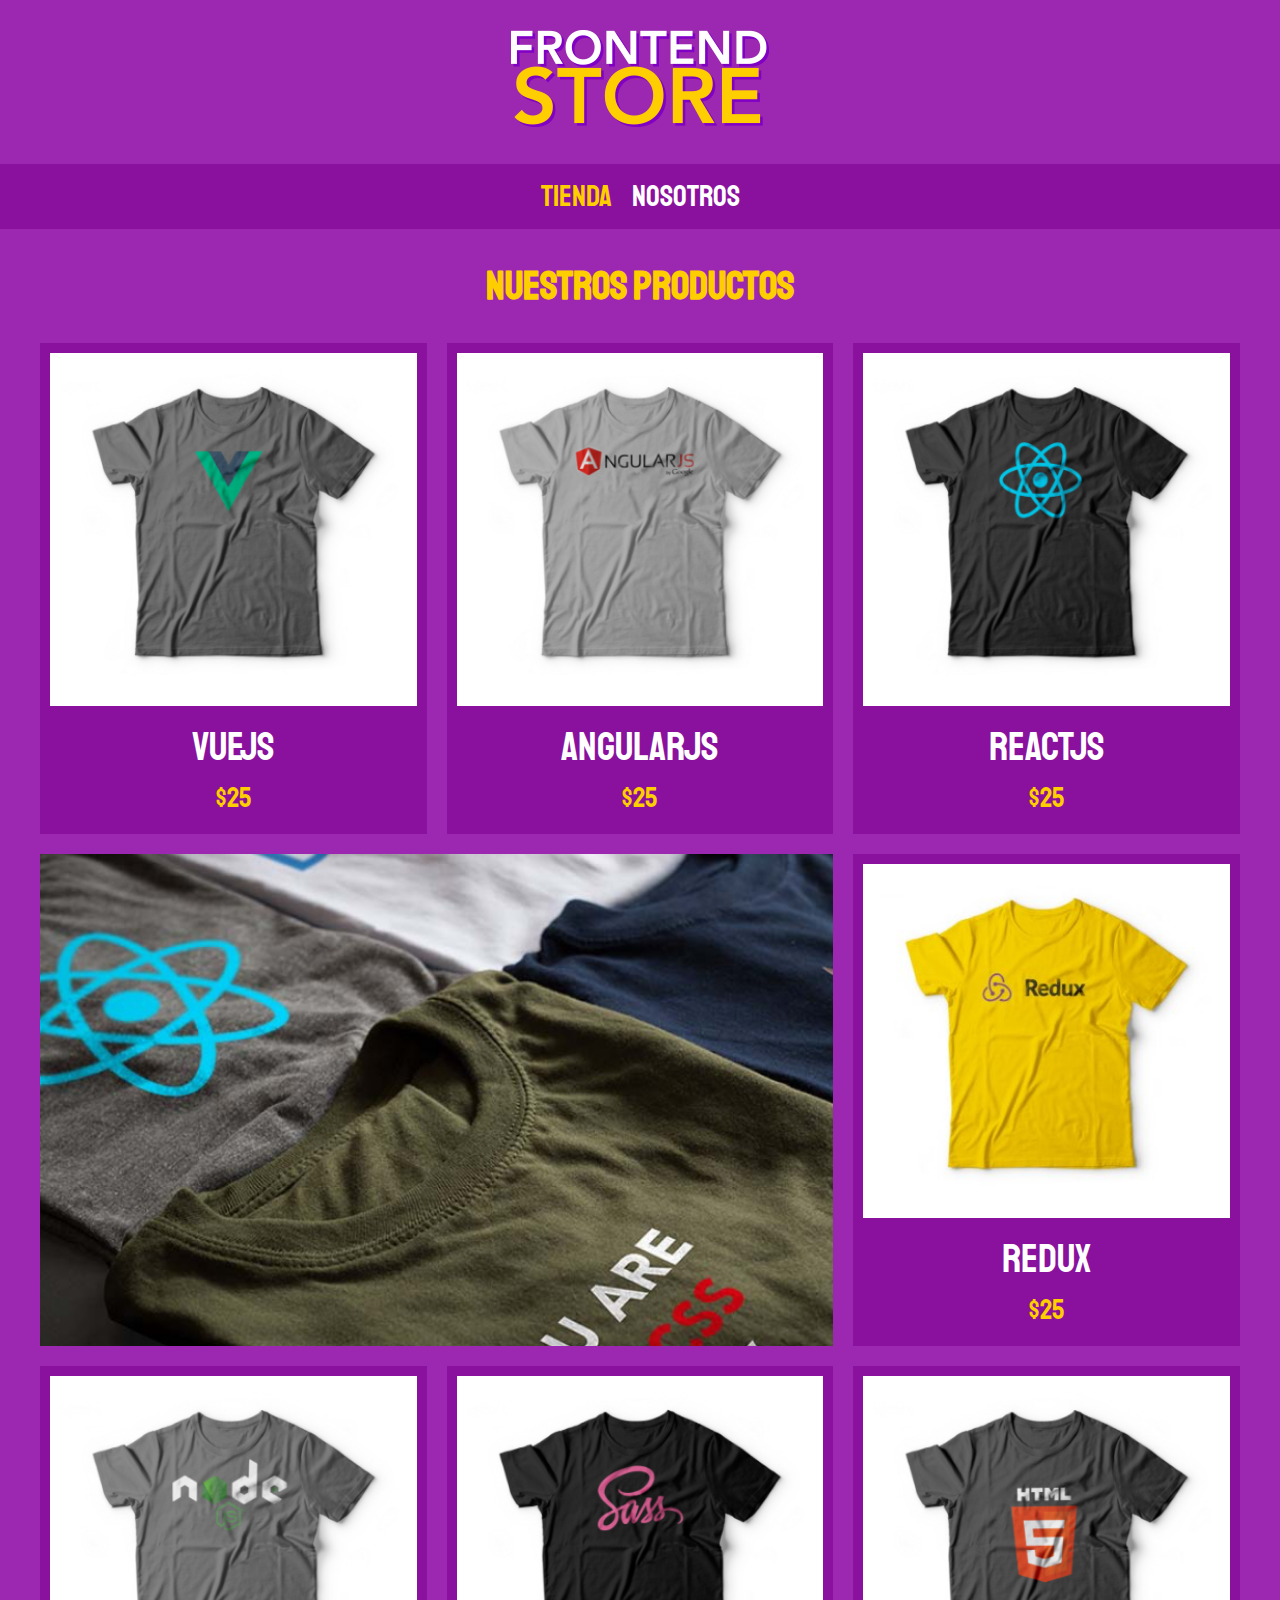
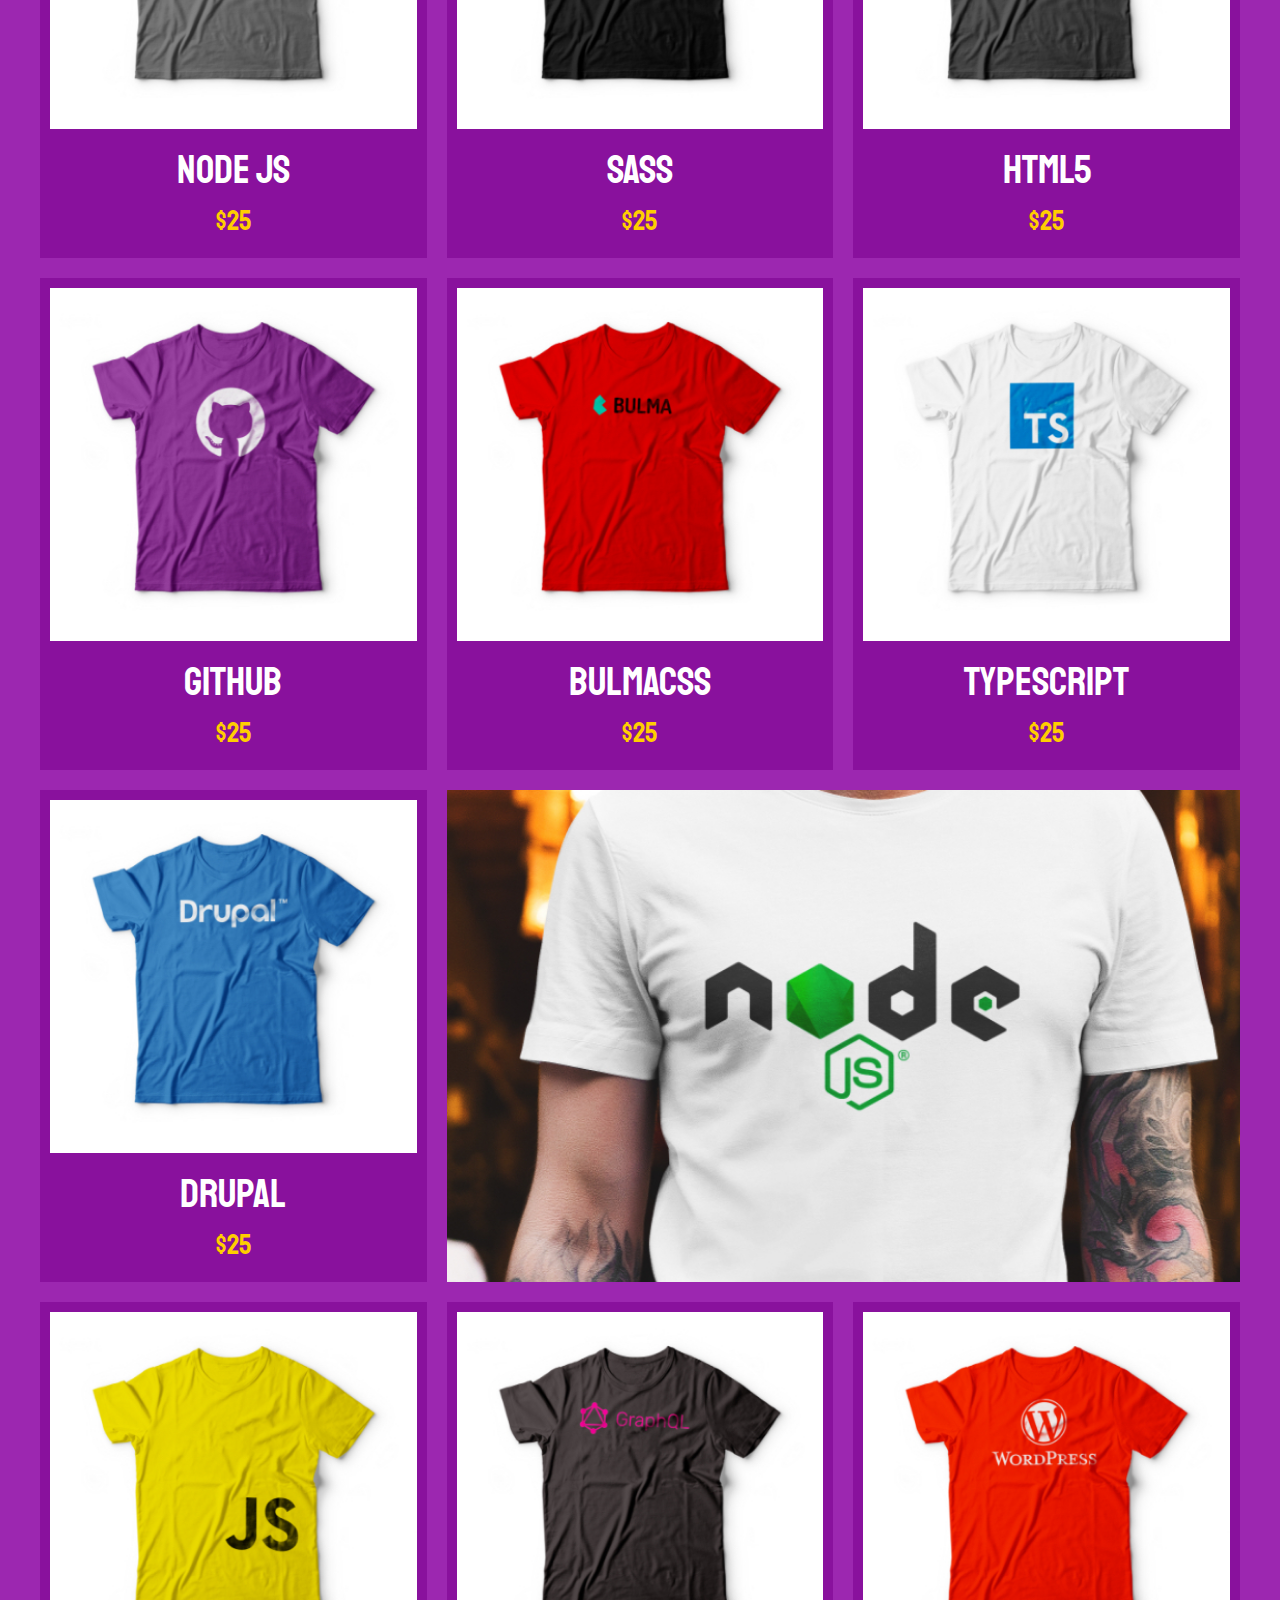
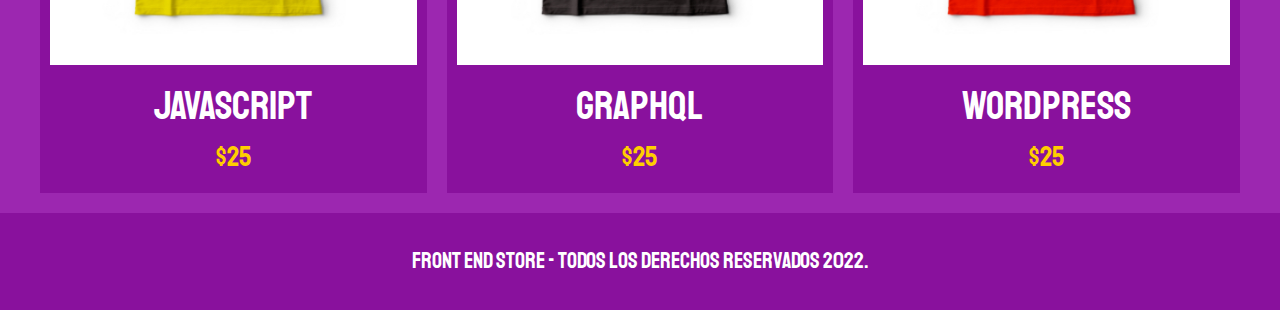
<file: index.html>
<!DOCTYPE html>
<html lang="en">
<head>
    <meta charset="UTF-8">
    <meta http-equiv="X-UA-Compatible" content="IE=edge">
    <meta name="viewport" content="width=device-width, initial-scale=1.0">
    <title>FrontEnd Store</title>
    <link rel="stylesheet" href="css/normalize.css">
    <link rel="preconnect" href="https://fonts.googleapis.com">
    <link rel="preconnect" href="https://fonts.gstatic.com" crossorigin>
    <link href="https://fonts.googleapis.com/css2?family=Staatliches&display=swap" rel="stylesheet">
    <link rel="stylesheet" href="css/style.css">
</head>
<body>
    <header class="header">
        <a href="index.html">
            <img class="header__logo" src="img/logo.png" alt="Logotipo">
        </a>
    </header>

    <nav class="navegacion">
        <a class="navegacion__enlace navegacion__enlace--activo" href="index.html">Tienda</a>
        <a class="navegacion__enlace" href="nosotros.html">Nosotros</a>
    </nav>

    <main class="contenedor"> 
        <h1>Nuestros productos</h1>
        <div class="grid">
            <div class="producto">
                <a href="producto.html">
                    <img class="producto__imagen" src="img/1.jpg" alt="Imagen camisa">
                    <div class="producto__informacion">
                        <p class="producto__nombre">VueJs</p>
                        <p class="producto__precio">$25</p>
                    </div>
                </a>
            </div><!-- .producto -->
            <div class="producto">
                <a href="producto.html">
                    <img class="producto__imagen" src="img/2.jpg" alt="Imagen camisa">
                    <div class="producto__informacion">
                        <p class="producto__nombre">AngularJS</p>
                        <p class="producto__precio">$25</p>
                    </div>
                </a>
            </div><!-- .producto -->
            <div class="producto">
                <a href="producto.html">
                    <img class="producto__imagen" src="img/3.jpg" alt="Imagen camisa">
                    <div class="producto__informacion">
                        <p class="producto__nombre">ReactJS</p>
                        <p class="producto__precio">$25</p>
                    </div>
                </a>
            </div><!-- .producto -->
            <div class="producto">
                <a href="producto.html">
                    <img class="producto__imagen" src="img/4.jpg" alt="Imagen camisa">
                    <div class="producto__informacion">
                        <p class="producto__nombre">Redux</p>
                        <p class="producto__precio">$25</p>
                    </div>
                </a>
            </div><!-- .producto -->
            <div class="producto">
                <a href="producto.html">
                    <img class="producto__imagen" src="img/5.jpg" alt="Imagen camisa">
                    <div class="producto__informacion">
                        <p class="producto__nombre">Node js</p>
                        <p class="producto__precio">$25</p>
                    </div>
                </a>
            </div><!-- .producto -->
            <div class="producto">
                <a href="producto.html">
                    <img class="producto__imagen" src="img/6.jpg" alt="Imagen camisa">
                    <div class="producto__informacion">
                        <p class="producto__nombre">SASS</p>
                        <p class="producto__precio">$25</p>
                    </div>
                </a>
            </div><!-- .producto -->
            <div class="producto">
                <a href="producto.html">
                    <img class="producto__imagen" src="img/7.jpg" alt="Imagen camisa">
                    <div class="producto__informacion">
                        <p class="producto__nombre">HTML5</p>
                        <p class="producto__precio">$25</p>
                    </div>
                </a>
            </div><!-- .producto -->
            <div class="producto">
                <a href="producto.html">
                    <img class="producto__imagen" src="img/8.jpg" alt="Imagen camisa">
                    <div class="producto__informacion">
                        <p class="producto__nombre">Github</p>
                        <p class="producto__precio">$25</p>
                    </div>
                </a>
            </div><!-- .producto -->
            <div class="producto">
                <a href="producto.html">
                    <img class="producto__imagen" src="img/9.jpg" alt="Imagen camisa">
                    <div class="producto__informacion">
                        <p class="producto__nombre">BulmaCSS</p>
                        <p class="producto__precio">$25</p>
                    </div>
                </a>
            </div><!-- .producto -->
            <div class="producto">
                <a href="producto.html">
                    <img class="producto__imagen" src="img/10.jpg" alt="Imagen camisa">
                    <div class="producto__informacion">
                        <p class="producto__nombre">TypeScript</p>
                        <p class="producto__precio">$25</p>
                    </div>
                </a>
            </div><!-- .producto -->
            <div class="producto">
                <a href="producto.html">
                    <img class="producto__imagen" src="img/11.jpg" alt="Imagen camisa">
                    <div class="producto__informacion">
                        <p class="producto__nombre">Drupal</p>
                        <p class="producto__precio">$25</p>
                    </div>
                </a>
            </div><!-- .producto -->
            <div class="producto">
                <a href="producto.html">
                    <img class="producto__imagen" src="img/12.jpg" alt="Imagen camisa">
                    <div class="producto__informacion">
                        <p class="producto__nombre">JavaScript</p>
                        <p class="producto__precio">$25</p>
                    </div>
                </a>
            </div><!-- .producto -->
            <div class="producto">
                <a href="producto.html">
                    <img class="producto__imagen" src="img/13.jpg" alt="Imagen camisa">
                    <div class="producto__informacion">
                        <p class="producto__nombre">GraphQL</p>
                        <p class="producto__precio">$25</p>
                    </div>
                </a>
            </div><!-- .producto -->
            <div class="producto">
                <a href="producto.html">
                    <img class="producto__imagen" src="img/14.jpg" alt="Imagen camisa">
                    <div class="producto__informacion">
                        <p class="producto__nombre">Wordpress</p>
                        <p class="producto__precio">$25</p>
                    </div>
                </a>
            </div><!-- .producto -->

            <div class="grafico grafico--camisas"></div>
            <div class="grafico grafico--node"></div>
        </div>
    </main>

    <footer class="footer">
        <p class="footer__text">Front End Store - Todos los derechos Reservados 2022.</p>
    </footer>

</body>
</html>
</file>
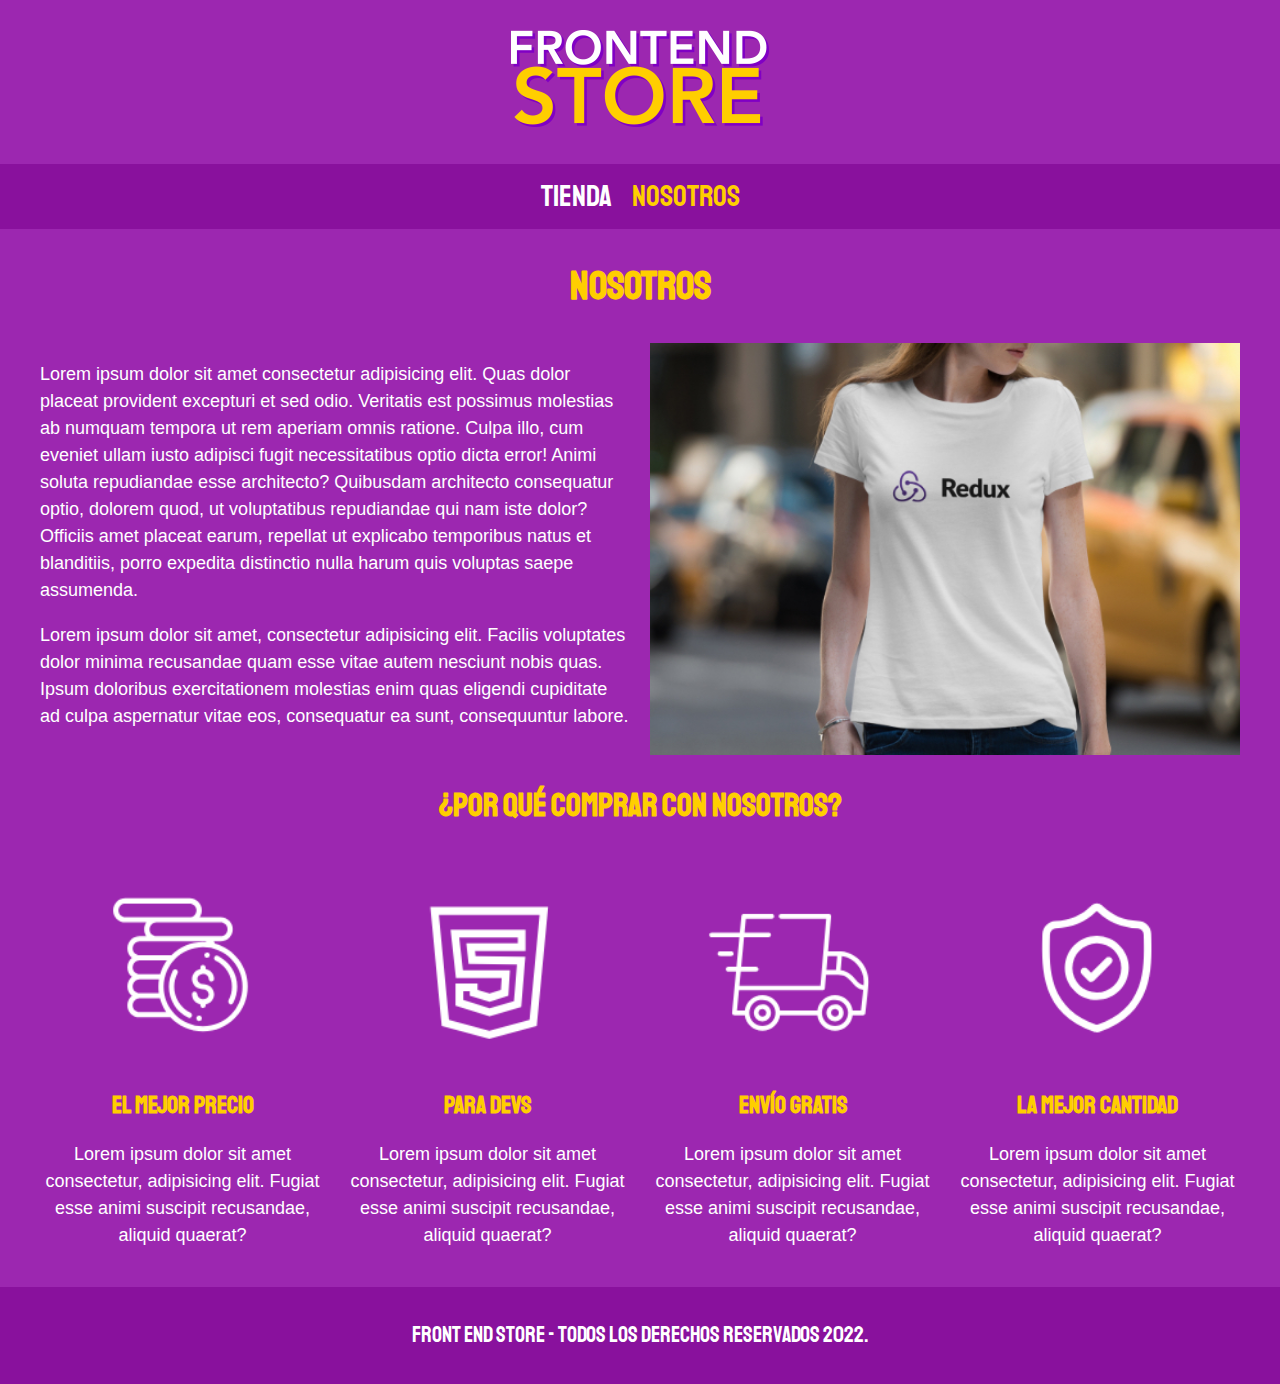
<file: nosotros.html>
<!DOCTYPE html>
<html lang="en">
<head>
    <meta charset="UTF-8">
    <meta http-equiv="X-UA-Compatible" content="IE=edge">
    <meta name="viewport" content="width=device-width, initial-scale=1.0">
    <title>FrontEnd Store</title>
    <link rel="stylesheet" href="css/normalize.css">
    <link rel="preconnect" href="https://fonts.googleapis.com">
    <link rel="preconnect" href="https://fonts.gstatic.com" crossorigin>
    <link href="https://fonts.googleapis.com/css2?family=Staatliches&display=swap" rel="stylesheet">
    <link rel="stylesheet" href="css/style.css">
</head>
<body>
    <header class="header">
        <a href="index.html">
            <img class="header__logo" src="img/logo.png" alt="Logotipo">
        </a>
    </header>

    <nav class="navegacion">
        <a class="navegacion__enlace" href="index.html">Tienda</a>
        <a class="navegacion__enlace navegacion__enlace--activo" href="nosotros.html">Nosotros</a>
    </nav>

    <main class="contenedor"> 
        <h1>Nosotros</h1>

        <div class="nosotros">
            <div class="nosotros__contenido">
                <p>Lorem ipsum dolor sit amet consectetur adipisicing elit. Quas dolor placeat provident excepturi et sed odio. Veritatis est possimus molestias ab numquam tempora ut rem aperiam omnis ratione. Culpa illo, cum eveniet ullam iusto adipisci fugit necessitatibus optio dicta error! Animi soluta repudiandae esse architecto? Quibusdam architecto consequatur optio, dolorem quod, ut voluptatibus repudiandae
                qui nam iste dolor? Officiis amet placeat earum, repellat ut explicabo temporibus natus et blanditiis, porro expedita distinctio nulla harum quis voluptas saepe assumenda.</p>

                <p>Lorem ipsum dolor sit amet, consectetur adipisicing elit. Facilis voluptates dolor minima recusandae quam esse vitae autem nesciunt nobis quas. Ipsum doloribus exercitationem molestias enim quas eligendi cupiditate ad culpa aspernatur vitae eos, consequatur ea sunt, consequuntur labore.</p>

            </div>
            <img src="img/nosotros.jpg" alt="Imagen nosotros" class="nosotros__imagen">
        </div>
    </main>

    <section class="contenedor comprar">
        <h2 class="comprar__titulo">¿Por qué comprar con nosotros?</h2>

        <div class="bloques">
            <div class="bloque">
                <img class="bloque__imagen" src="img/icono_1.png" alt="Porque comprar">
                <h3 class="bloque__titulo">El mejor precio</h3>
                <p>Lorem ipsum dolor sit amet consectetur, adipisicing elit. Fugiat esse animi suscipit recusandae, aliquid quaerat?</p>
            </div> <!-- .bloque -->
            <div class="bloque">
                <img class="bloque__imagen" src="img/icono_2.png" alt="Porque comprar">
                <h3 class="bloque__titulo">Para Devs</h3>
                <p>Lorem ipsum dolor sit amet consectetur, adipisicing elit. Fugiat esse animi suscipit recusandae, aliquid quaerat?</p>
            </div> <!-- .bloque -->
            <div class="bloque">
                <img class="bloque__imagen" src="img/icono_3.png" alt="Porque comprar">
                <h3 class="bloque__titulo">Envío gratis</h3>
                <p>Lorem ipsum dolor sit amet consectetur, adipisicing elit. Fugiat esse animi suscipit recusandae, aliquid quaerat?</p>
            </div> <!-- .bloque -->
            <div class="bloque">
                <img class="bloque__imagen" src="img/icono_4.png" alt="Porque comprar">
                <h3 class="bloque__titulo">La mejor cantidad</h3>
                <p>Lorem ipsum dolor sit amet consectetur, adipisicing elit. Fugiat esse animi suscipit recusandae, aliquid quaerat?</p>
            </div> <!-- .bloque -->
        </div> <!-- .bloques -->
    </section>

    <footer class="footer">
        <p class="footer__text">Front End Store - Todos los derechos Reservados 2022.</p>
    </footer>

</body>
</html>
</file>
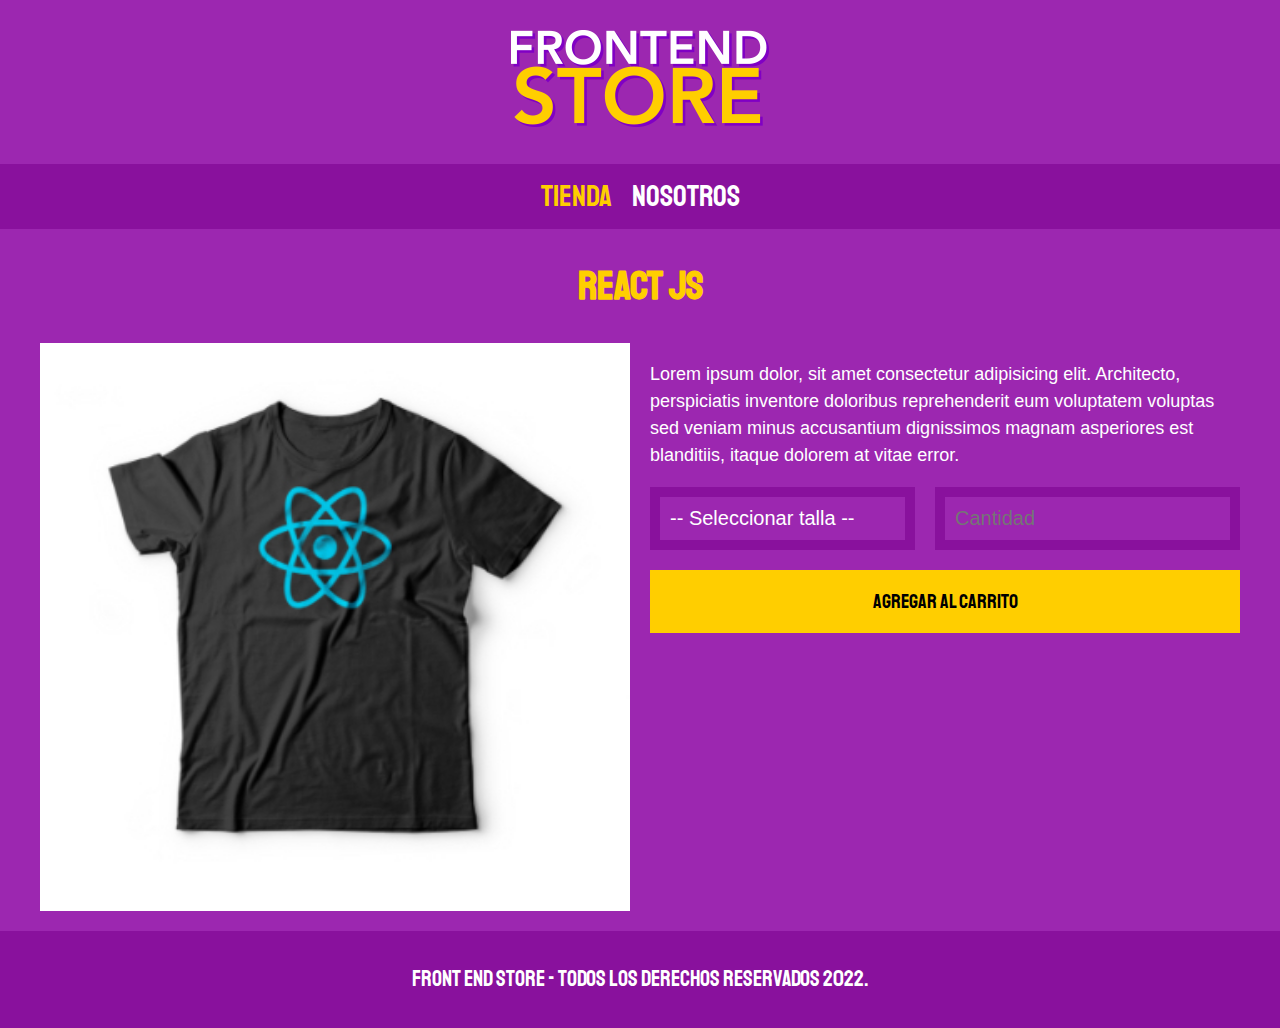
<file: producto.html>
<!DOCTYPE html>
<html lang="en">
<head>
    <meta charset="UTF-8">
    <meta http-equiv="X-UA-Compatible" content="IE=edge">
    <meta name="viewport" content="width=device-width, initial-scale=1.0">
    <title>FrontEnd Store</title>
    <link rel="stylesheet" href="css/normalize.css">
    <link rel="preconnect" href="https://fonts.googleapis.com">
    <link rel="preconnect" href="https://fonts.gstatic.com" crossorigin>
    <link href="https://fonts.googleapis.com/css2?family=Staatliches&display=swap" rel="stylesheet">
    <link rel="stylesheet" href="css/style.css">
</head>
<body>
    <header class="header">
        <a href="index.html">
            <img class="header__logo" src="img/logo.png" alt="Logotipo">
        </a>
    </header>

    <nav class="navegacion">
        <a class="navegacion__enlace navegacion__enlace--activo" href="index.html">Tienda</a>
        <a class="navegacion__enlace" href="nosotros.html">Nosotros</a>
    </nav>

    <main class="contenedor"> 
        <h1>React JS</h1>

        <div class="camisa">
            <img src="img/3.jpg" alt="Imagen del producto" class="camisa__imagen">

            <div class="camisa__contenido">
                <p>Lorem ipsum dolor, sit amet consectetur adipisicing elit. Architecto, perspiciatis inventore doloribus reprehenderit eum voluptatem voluptas sed veniam minus accusantium dignissimos magnam asperiores est blanditiis, itaque dolorem at vitae error.</p>

                <form class="formulario">
                    <select class="formulario__campo">
                        <option disabled selected>-- Seleccionar talla --</option>
                        <option>Chica</option>
                        <option>Mediana</option>
                        <option>Grande</option>
                    </select>
                    <input class="formulario__campo" type="number" placeholder="Cantidad" min="1">
                    <input class="formulario__submit" type="submit" value="Agregar al carrito">
                </form>
            </div>
        </div>
    </main>

    <footer class="footer">
        <p class="footer__text">Front End Store - Todos los derechos Reservados 2022.</p>
    </footer>

</body>
</html>
</file>
<file: css/style.css>
:root {
    --primario: #9c27b0;
    --primarioOscuro: #89119d;
    --secundario : #ffce00;
    --secundarioOscuro: rgb(233,187,2);
    --blanco: #fff;
    --negro: #000;
    --fuentePrincipal: 'Staatliches', cursive;
}

html {
    box-sizing: border-box;
    font-size: 62.5%;
}

*,*:before,*:after {
    box-sizing: inherit;
}


/* Globales */
body {
    background-color: var(--primario);
    font-size: 1.6rem;
    line-height: 1.5;
}

p {
    font-size: 1.8rem;
    font-family: Arial, Helvetica, sans-serif;
    color: var(--blanco);
}

a {
    text-decoration: none;
}

img {
    width: 100%;
}

.contenedor {
    max-width: 120rem;
    margin: 0 auto;
}

h1, h2, h3 {
    text-align: center;
    color: var(--secundario);
    font-family: var(--fuentePrincipal);
}

h1 {
    font-size: 4rem;
}

h2 {
    font-size: 3.2rem;
}

h3 {
    font-size: 2.4rem;
}


/* Header */
.header {
    display: flex;
    justify-content: center;
}

.header__logo {
    margin: 3rem 0;
}

/* Footer */
.footer {
    background-color: var(--primarioOscuro);
    padding: 1rem 0;
    margin-top: 2rem;
}

.footer__text {
    font-family: var(--fuentePrincipal);
    text-align: center;
    font-size: 2.2rem;
}
/* Navegacion */
.navegacion {
    background-color: var(--primarioOscuro);
    padding: 1rem 0 ;
    display: flex;
    justify-content: center;
    gap: 2rem; /*Separacion forma nueva */
}

.navegacion__enlace {
    font-family: var(--fuentePrincipal);
    color: var(--blanco);
    font-size: 3rem;
}

.navegacion__enlace--activo,
.navegacion__enlace:hover {
    color: var(--secundario);
}


/* Grid */
.grid {
    display: grid;
    grid-template-columns: repeat(2, 1fr);
    gap: 2rem;
}

@media (min-width: 768px){
    .grid {
        grid-template-columns: repeat(3, 1fr);
    }
}


/* Productos */
.producto {
    background-color: var(--primarioOscuro);
    padding: 1rem;
}

.producto__nombre {
    font-size: 4rem;

}

.producto__precio {
    font-size: 2.8rem;
    color: var(--secundario);
}

.producto__nombre,
.producto__precio {
    font-family: var(--fuentePrincipal);
    margin: 1rem 0;
    text-align: center;
    line-height: 1.2;
}


/* Graficos */
.grafico {
    min-height: 30rem;
    background-repeat: no-repeat;
    background-size: cover;
    grid-column: 1 / 3;
}

.grafico--camisas {
    grid-row: 2 / 3;
    background-image: url(../img/grafico1.jpg);
}

.grafico--node {
    background-image: url(../img/grafico2.jpg);
    grid-row: 8 / 9;
}

@media (min-width: 768px){
    .grafico--node {
        grid-row: 5 / 6;
        grid-column: 2 / 4;
    }
}


/* Nosotros */
.nosotros {
    display: grid;
    grid-template-rows: repeat(2, auto);
}
@media (min-width: 768px){
    .nosotros {
        grid-template-columns: repeat(2, 1fr);
        column-gap: 2rem;
    }
}

.nosotros__imagen {
    grid-row: 1 / 2;
}

@media (min-width: 768px){
    .nosotros__imagen {
        grid-column: 2 / 3;
    }
}


/* Bloques */
.bloques {
    display: grid;
    grid-template-columns: repeat(2, 1fr);
    gap: 2rem;
}

@media (min-width: 768px){
    .bloques {
        grid-template-columns: repeat(4, 1fr);
    }
}
.bloque {
    text-align: center;
}

.bloque__titulo {
    margin: 0;
}


/* Pagina del producto */
@media (min-width: 768px){
    .camisa {
        display: grid;
        grid-template-columns: repeat(2 , 1fr);
        column-gap: 2rem;
    }
}

.formulario {
    display: grid;
    grid-template-columns: repeat(2, 1fr);
    gap: 2rem;
}

.formulario__campo {
    border: 1rem solid var(--primarioOscuro);
    background-color: transparent;
    color: var(--blanco);
    font-size: 2rem;
    font-family: Arial, Helvetica, sans-serif;
    padding: 1rem;
    appearance: none;
}

.formulario__submit {
    background-color: var(--secundario);
    border: none;
    font-size: 2rem;
    font-family: var(--fuentePrincipal);
    padding: 2rem;
    transition: background-color .3s ease;
    grid-column: 1/ 3;
}

.formulario__submit:hover {
    cursor: pointer;
    background-color: var(--secundarioOscuro);
}
</file>
